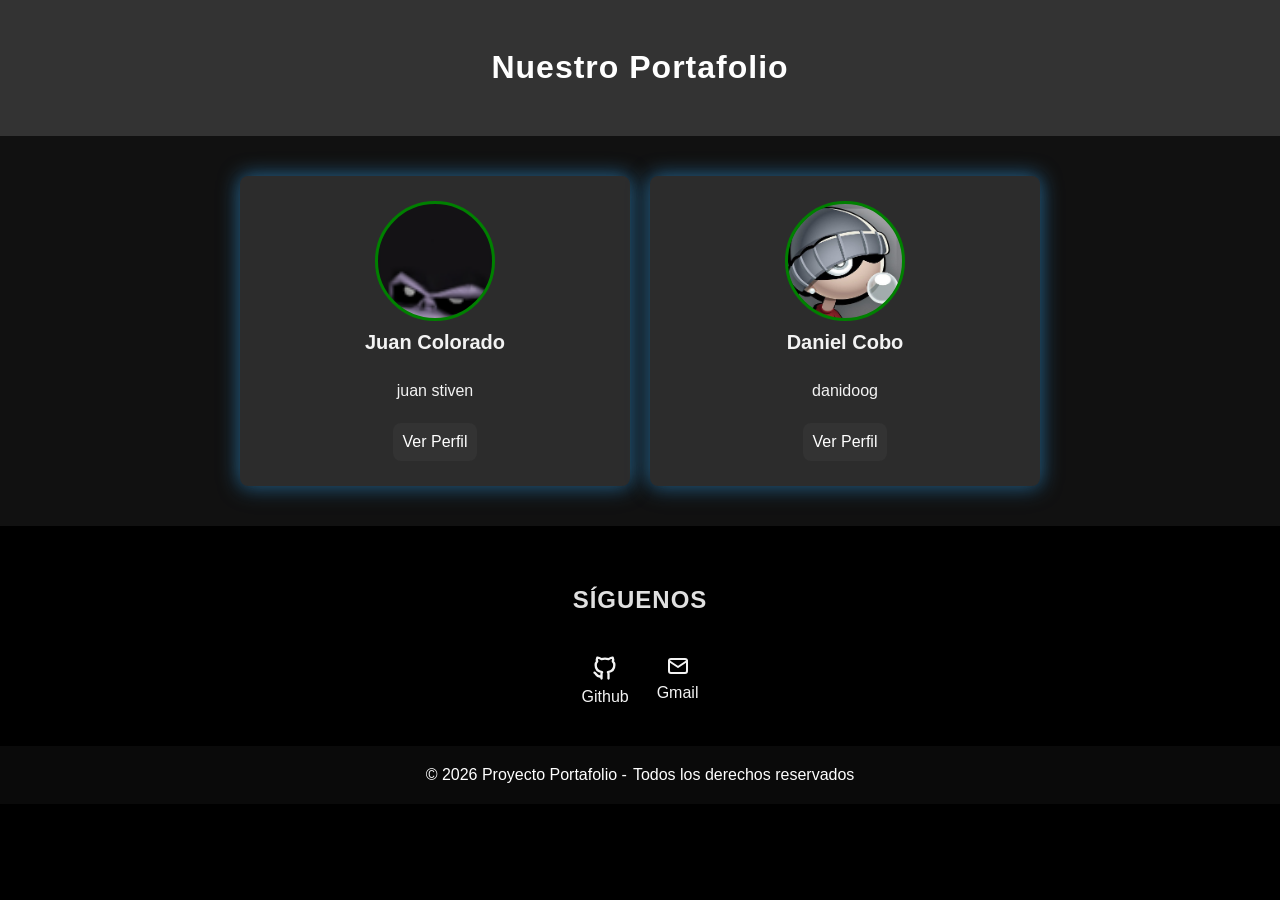
<file: index.html>
<!DOCTYPE html>
<html lang="en">
<head>
    <meta charset="UTF-8">
    <meta name="viewport" content="width=device-width, initial-scale=1.0">
    <title>Proyecto Portafolio</title>
    <link rel="stylesheet" href="css/normalize.css">
    <link rel="stylesheet" href="css/style.css">
</head>
<body>

    <header class="header">
        <h1 class="header__titulo">Nuestro Portafolio</h1>
    </header>

    <main>
        <div class="bg-presentacion">
            <section class="presentacion">
                <article class="tarjeta">
                    <div class="foto foto-juanC"></div>
                    <h2 class="tarjeta__nombre">Juan Colorado</h2>
                    <p class="tarjeta__texto">juan stiven</p>
                    <a href="html/index_colorado.html" class="boton">Ver Perfil</a>
                </article>
                <article class="tarjeta">
                    <div class="foto foto-danielC"></div>
                    <h2 class="tarjeta__nombre">Daniel Cobo</h2>
                    <p class="tarjeta__texto">danidoog</p>
                    <a href="html/index_daniel.html" class="boton">Ver Perfil</a>
                </article>
            </section>
        </div>

        <section class="siguenos">
            <h2 class="titulo-seccion">Síguenos</h2>
            <div class="redes-index">
                <a href="https://github.com" target="_blank" class="icono-link" aria-label="Github">
                    <svg xmlns="http://www.w3.org/2000/svg" width="28" height="28" viewBox="0 0 24 24" fill="none" stroke="currentColor" stroke-width="2" stroke-linecap="round" stroke-linejoin="round" class="icon icon-tabler icons-tabler-outline icon-tabler-brand-github">
                        <path stroke="none" d="M0 0h24v24H0z" fill="none" /><path d="M9 19c-4.3 1.4 -4.3 -2.5 -6 -3m12 5v-3.5c0 -1 .1 -1.4 -.5 -2c2.8 -.3 5.5 -1.4 5.5 -6a4.6 4.6 0 0 0 -1.3 -3.2a4.2 4.2 0 0 0 -.1 -3.2s-1.1 -.3 -3.5 1.3a12.3 12.3 0 0 0 -6.2 0c-2.4 -1.6 -3.5 -1.3 -3.5 -1.3a4.2 4.2 0 0 0 -.1 3.2a4.6 4.6 0 0 0 -1.3 3.2c0 4.6 2.7 5.7 5.5 6c-.6 .6 -.6 1.2 -.5 2v3.5" />
                    </svg>
                    <span>Github</span>
                </a>
                <a href="https://gmail.com" class="icono-link" aria-label="Correo">
                    <svg xmlns="http://www.w3.org/2000/svg" width="24" height="24" viewBox="0 0 24 24" fill="none" stroke="currentColor" stroke-width="2" stroke-linecap="round" stroke-linejoin="round" class="icon icon-tabler icons-tabler-outline icon-tabler-mail">
                        <path stroke="none" d="M0 0h24v24H0z" fill="none" /><path d="M3 7a2 2 0 0 1 2 -2h14a2 2 0 0 1 2 2v10a2 2 0 0 1 -2 2h-14a2 2 0 0 1 -2 -2v-10" /><path d="M3 7l9 6l9 -6" />
                    </svg>
                    <span>Gmail</span>
                </a>
            </div>
        </section>

    </main>

    <footer class="footer" id="pie-principal">
        <p class="footer__texto">© 2026 Proyecto Portafolio - <span>Todos los derechos reservados</span></p>
    </footer>

</body>
</html>
</file>
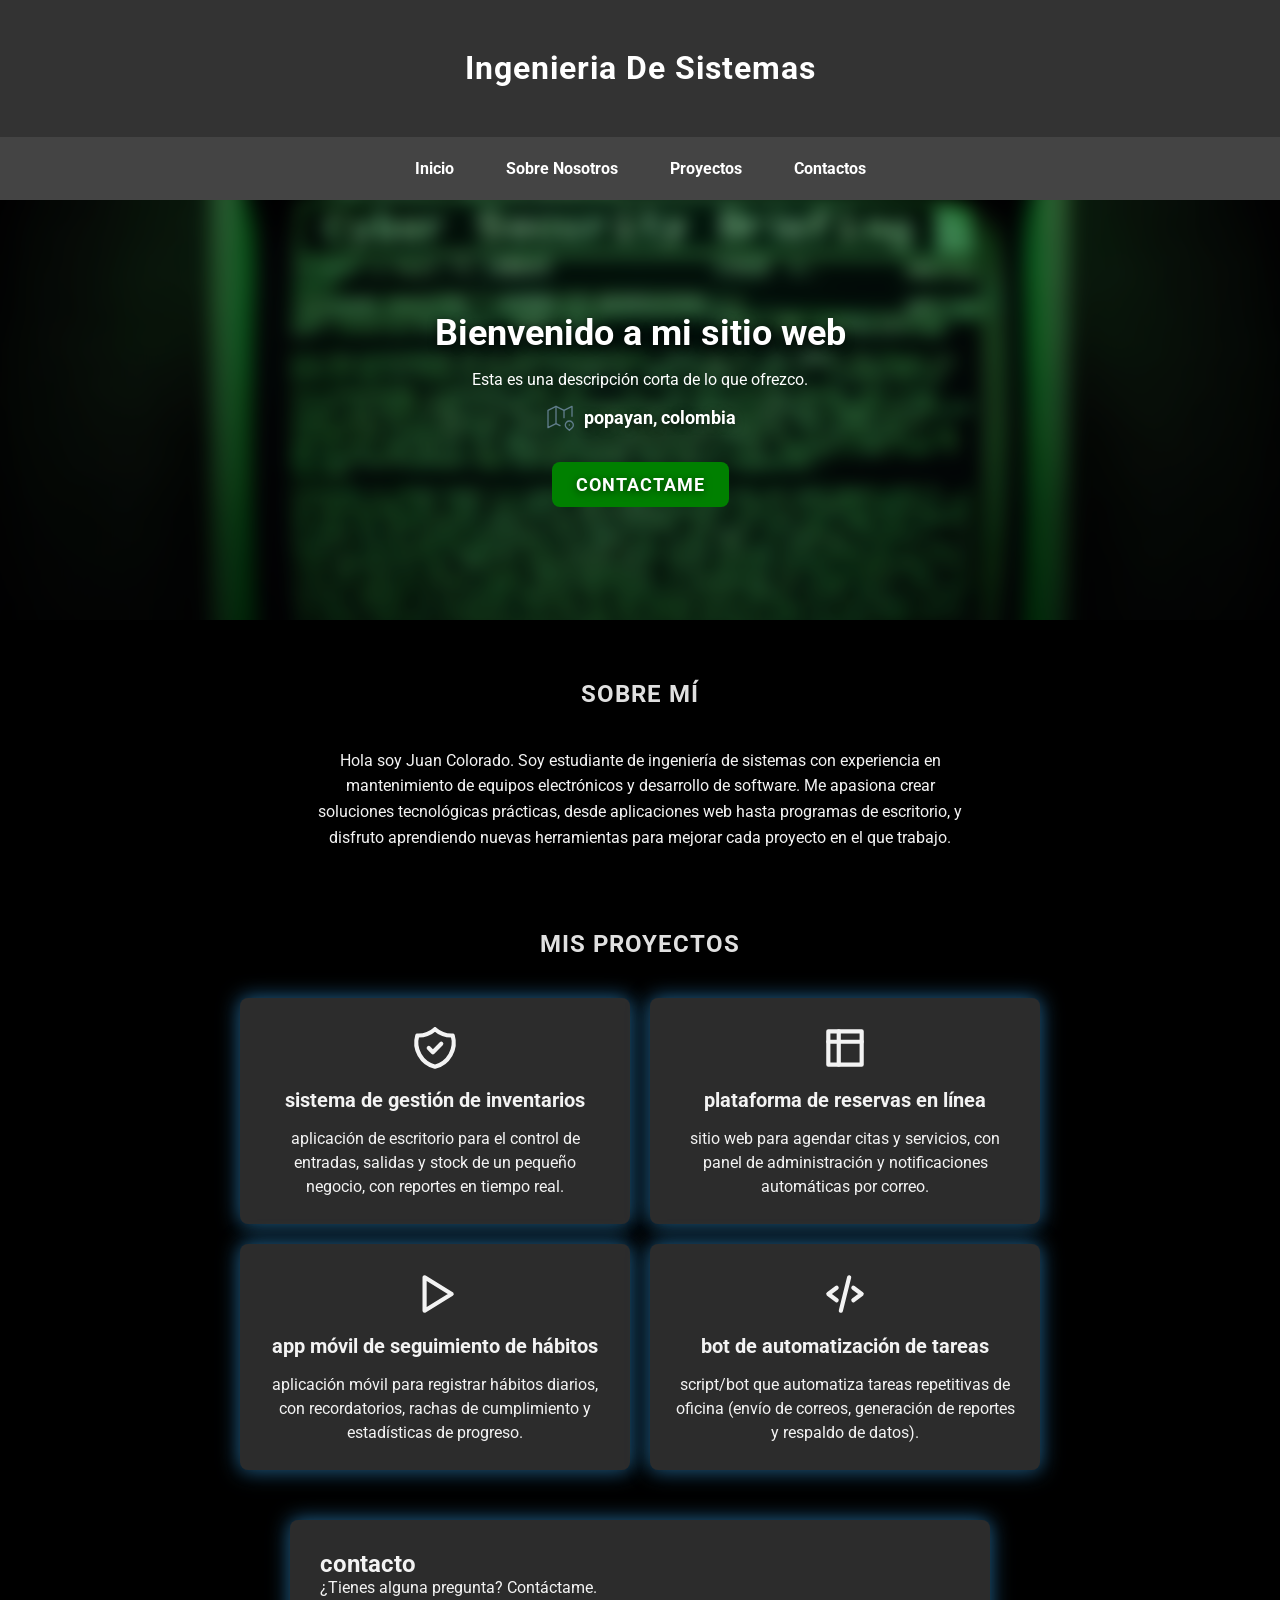
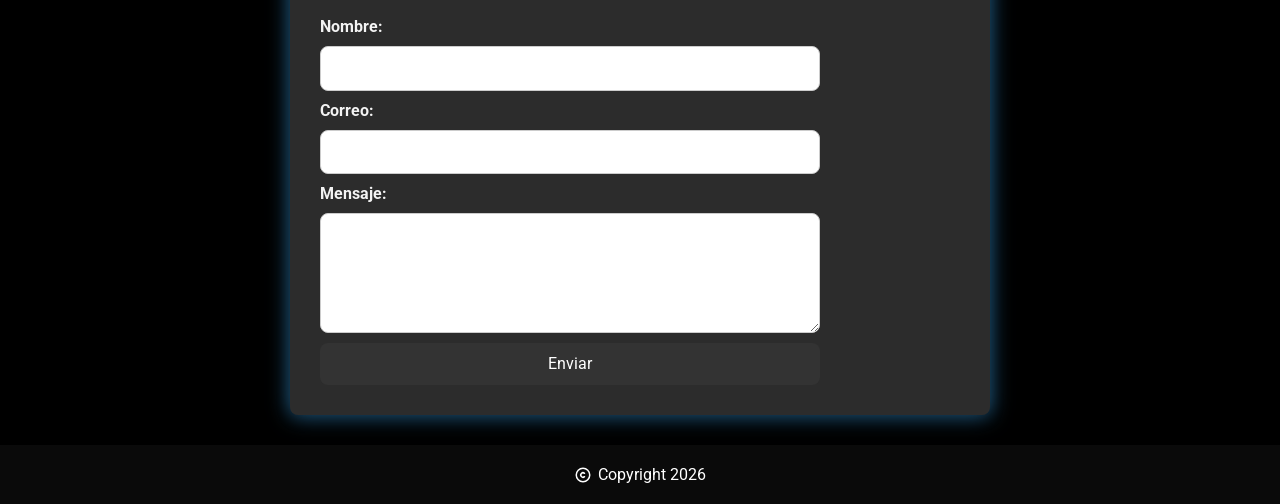
<file: html/index_colorado.html>
<!DOCTYPE html>
<html lang="es">
<head>
    <meta charset="UTF-8">
    <meta name="viewport" content="width=device-width, initial-scale=1.0">
    <title>Portafolio - Ingeniería de sistemas</title>
    <link rel="preconnect" href="https://fonts.googleapis.com">
    <link rel="preconnect" href="https://fonts.gstatic.com" crossorigin>
    <link href="https://fonts.googleapis.com/css2?family=Roboto:wght@400;700&display=swap" rel="stylesheet">
    <link rel="preload" href="../css/normalize.css" as="style">
    <link rel="stylesheet" href="../css/normalize.css">
    <link rel="preload" href="../css/style.css" as="style">
    <link rel="stylesheet" href="../css/style.css">
</head>

<body>

    <!-- Encabezado de la página -->
    <!-- id justificado: el header principal es único en la página, se usa para
         demostrar especificidad de id sobre clase (ver styles.css) -->
    <header class="header" id="header-principal">
        <h1 class="header__titulo">ingenieria de sistemas</h1>
    </header>

    <!-- Menú principal: enlaces ancla a cada sección -->
    <nav class="nav">
        <a class="nav__enlace" href="../index.html">inicio</a>
        <a class="nav__enlace" href="#sobre-mi">sobre nosotros</a>
        <a class="nav__enlace" href="#proyectos">proyectos</a>
        <a class="nav__enlace" href="#contacto">contactos</a>
    </nav>

    <main>

        <!-- Sección de portada: imagen de fondo y texto centrado -->
        <section class="hero" id="inicio">
        <div class="hero__contenido">
            <h2 class="hero__titulo">Bienvenido a mi sitio web</h2>
            <p class="hero__texto">Esta es una descripción corta de lo que ofrezco.</p>
            <p class="hero__ubicacion"><svg class="icono"
                xmlns="http://www.w3.org/2000/svg"
                width="32"
                height="32"
                viewBox="0 0 24 24"
                fill="none"
                stroke="#607d8b"
                stroke-width="1"
                stroke-linecap="round"
                stroke-linejoin="round"
                >
                <path d="M12 18.5l-3 -1.5l-6 3v-13l6 -3l6 3l6 -3v7.5" />
                <path d="M9 4v13" />
                <path d="M15 7v5.5" />
                <path d="M21.121 20.121a3 3 0 1 0 -4.242 0c.418 .419 1.125 1.045 2.121 1.879c1.051 -.89 1.759 -1.516 2.121 -1.879z" />
                <path d="M19 18v.01" />
                </svg>
                        popayan, colombia
                        </p>
            <a href="#contacto" class="hero__cta">Contactame</a>
        </div>
        </section>

        <!-- Sección Sobre mí -->
        <section class="sobre-mi" id="sobre-mi">
            <h2 class="titulo-seccion">sobre mí</h2>
            <p class="sobre-mi__texto">
                Hola soy Juan Colorado. Soy estudiante de ingeniería de sistemas con experiencia en mantenimiento de equipos
                electrónicos y desarrollo de software. Me apasiona crear soluciones tecnológicas
                prácticas, desde aplicaciones web hasta programas de escritorio, y disfruto aprendiendo
                nuevas herramientas para mejorar cada proyecto en el que trabajo.
            </p>
        </section>

 <!-- Lista de proyectos -->
 <section class="servicios" id="proyectos">
    <h2 class="titulo-seccion">Mis proyectos</h2>

    <!-- Nuevo contenedor SOLO para las tarjetas -->
    <div class="servicios__grid">

        <article class="tarjeta">
            <div class="tarjeta__cabecera">
                <svg xmlns="http://www.w3.org/2000/svg"
                    width="50"
                    height="50"
                    viewBox="0 0 24 24"
                    fill="none"
                    stroke="currentColor"
                    stroke-width="2"
                    stroke-linecap="round"
                    stroke-linejoin="round"
                    class="icono">
                    <path stroke="none" d="M0 0h24v24H0z" fill="none" />
                    <path d="M9 12l2 2l4 -4" />
                    <path d="M12 3a12 12 0 0 0 8.5 3a12 12 0 0 1 -8.5 15a12 12 0 0 1 -8.5 -15a12 12 0 0 0 8.5 -3" />
                </svg>
                <span class="tarjeta__nombre">sistema de gestión de inventarios</span>
            </div>
            <p class="tarjeta__texto">
                aplicación de escritorio para el control de entradas, salidas y stock de un pequeño negocio, con reportes en tiempo real.
            </p>
        </article>

        <article class="tarjeta">
            <div class="tarjeta__cabecera">
                <svg xmlns="http://www.w3.org/2000/svg"
                width="50"
                height="50"
                    viewBox="0 0 24 24"
                    fill="none"
                    stroke="currentColor"
                    stroke-width="2"
                    stroke-linecap="round"
                    stroke-linejoin="round"
                    class="icono">
                    <path stroke="none" d="M0 0h24v24H0z" fill="none" />
                    <path d="M4 4h16v16h-16z" />
                    <path d="M4 9h16" />
                    <path d="M9 4v16" />
                </svg>
                <span class="tarjeta__nombre">plataforma de reservas en línea</span>
            </div>
            <p class="tarjeta__texto">
                sitio web para agendar citas y servicios, con panel de administración y notificaciones automáticas por correo.
            </p>
        </article>

        <article class="tarjeta">
            <div class="tarjeta__cabecera">
                <svg xmlns="http://www.w3.org/2000/svg"
                width="50"
                height="50"
                    viewBox="0 0 24 24"
                    fill="none"
                    stroke="currentColor"
                    stroke-width="2"
                    stroke-linecap="round"
                    stroke-linejoin="round"
                    class="icono">
                    <path stroke="none" d="M0 0h24v24H0z" fill="none" />
                    <path d="M7 4v16l13 -8z" />
                </svg>
                <span class="tarjeta__nombre">app móvil de seguimiento de hábitos</span>
            </div>
            <p class="tarjeta__texto">
                aplicación móvil para registrar hábitos diarios, con recordatorios, rachas de cumplimiento y estadísticas de progreso.
            </p>
        </article>

        <article class="tarjeta">
            <div class="tarjeta__cabecera">
                <svg xmlns="http://www.w3.org/2000/svg"
                width="50"
                height="50"
                    viewBox="0 0 24 24"
                    fill="none"
                    stroke="currentColor"
                    stroke-width="2"
                    stroke-linecap="round"
                    stroke-linejoin="round"
                    class="icono">
                    <path stroke="none" d="M0 0h24v24H0z" fill="none" />
                    <path d="M8 9l-4 3l4 3" />
                    <path d="M16 9l4 3l-4 3" />
                    <path d="M14 4l-4 16" />
                </svg>
                <span class="tarjeta__nombre">bot de automatización de tareas</span>
            </div>
            <p class="tarjeta__texto">
                script/bot que automatiza tareas repetitivas de oficina (envío de correos, generación de reportes y respaldo de datos).
            </p>
        </article>

    </div>
</section>

            <!-- Formulario de contacto -->
            <section class="contacto" id="contacto">
                <h2 class="contacto__titulo">contacto</h2>
                <p class="contacto__texto">¿Tienes alguna pregunta? Contáctame.</p>

                <form class="formulario">
                    <label class="formulario__etiqueta" for="nombre">Nombre:</label>
                    <input class="formulario__campo" type="text" id="nombre" name="nombre">

                    <label class="formulario__etiqueta" for="email">Correo:</label>
                    <input class="formulario__campo" type="email" id="email" name="email">

                    <label class="formulario__etiqueta" for="mensaje">Mensaje:</label>
                    <textarea class="formulario__campo formulario__campo--mensaje" id="mensaje" name="mensaje"></textarea>

                    <button class="boton formulario__boton" type="submit">Enviar</button>
                </form>
            </section>

    </main>

    <!-- Pie de página -->
    <!-- id justificado: el footer es único en la página; se usa para demostrar
         que un selector de id gana en especificidad sobre uno de clase (ver styles.css) -->
    <footer class="footer" id="pie-principal">
        <p class="footer__texto">
            <svg xmlns="http://www.w3.org/2000/svg"
                width="18"
                height="18"
                viewBox="0 0 24 24"
                fill="none"
                stroke="currentColor"
                stroke-width="2"
                stroke-linecap="round"
                stroke-linejoin="round"
                class="icono">
                <path stroke="none" d="M0 0h24v24H0z" fill="none"/>
                <path d="M3 12a9 9 0 1 0 18 0a9 9 0 0 0 -18 0"/>
                <path d="M14 9.75a3.016 3.016 0 0 0 -4.163 .173a2.993 2.993 0 0 0 0 4.154a3.016 3.016 0 0 0 4.163 .173"/>
            </svg>
            Copyright 2026
        </p>
    </footer>

</body>
</html>
</file>
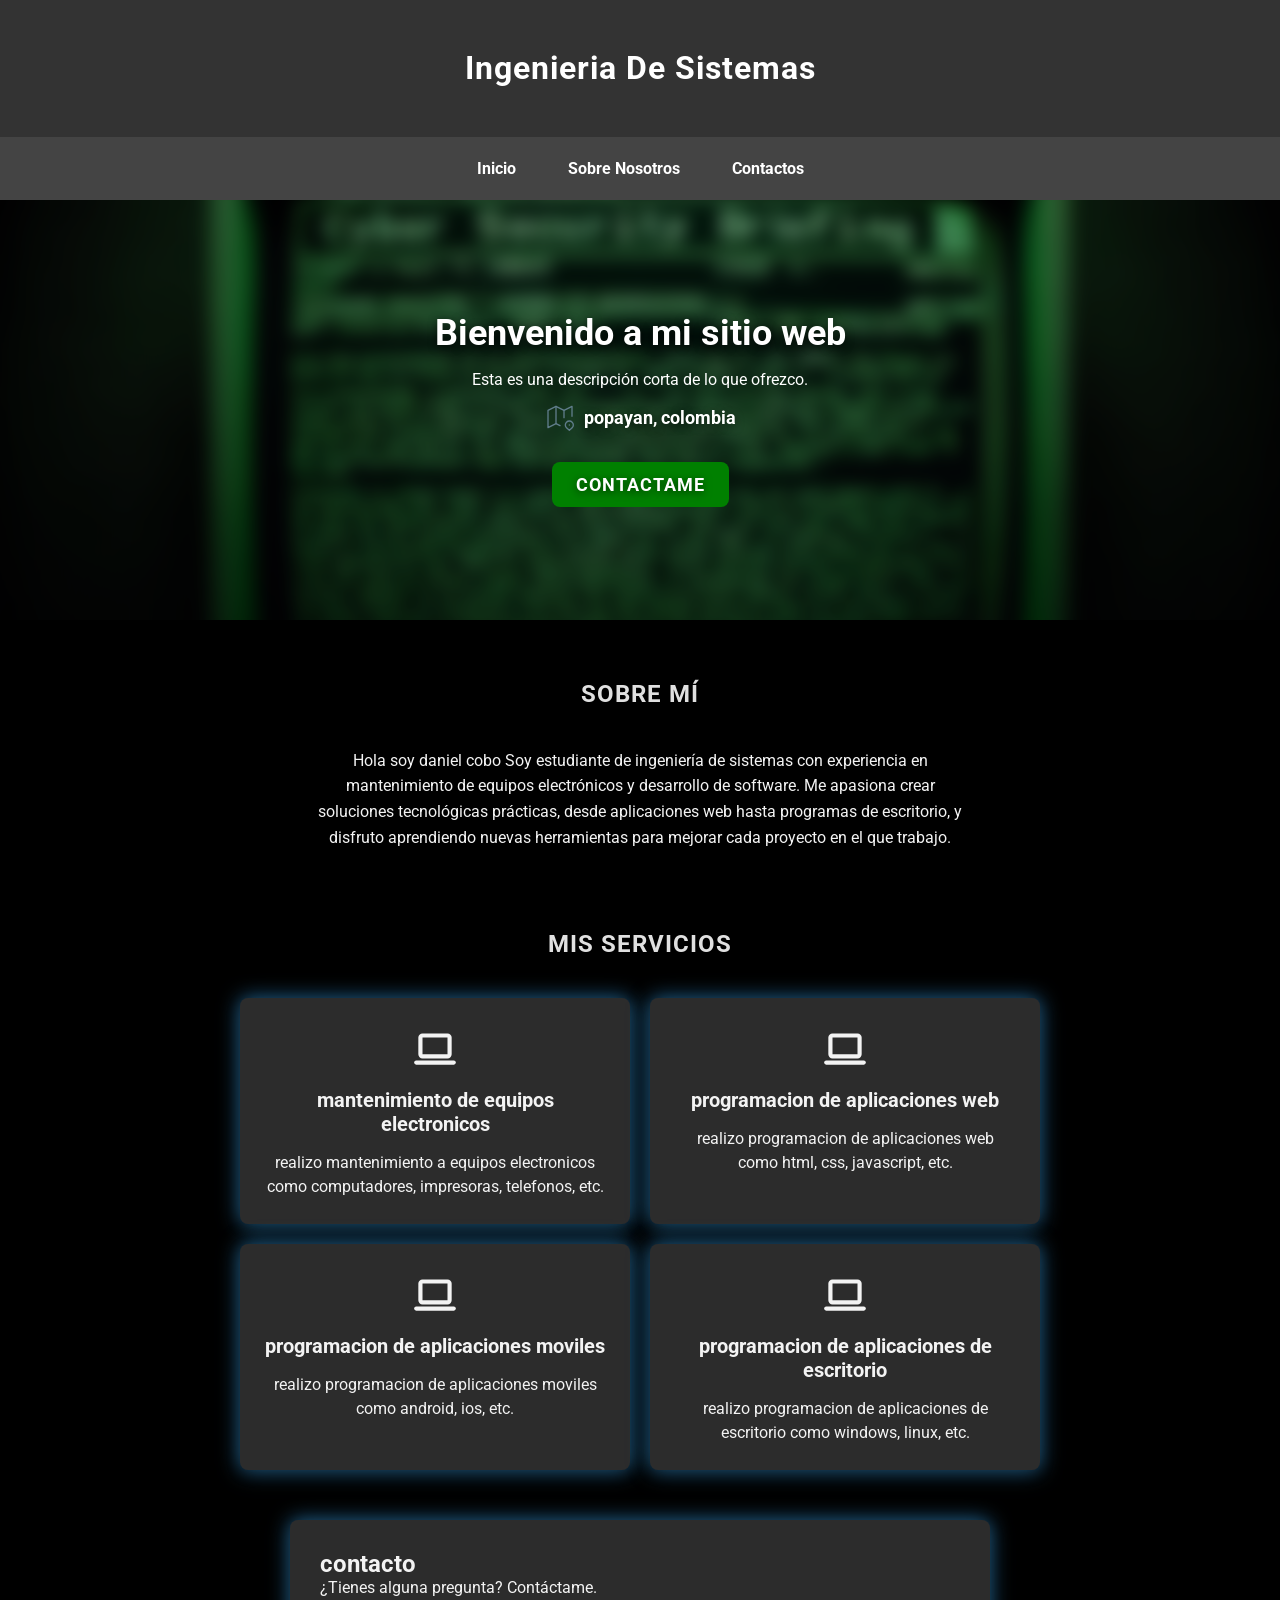
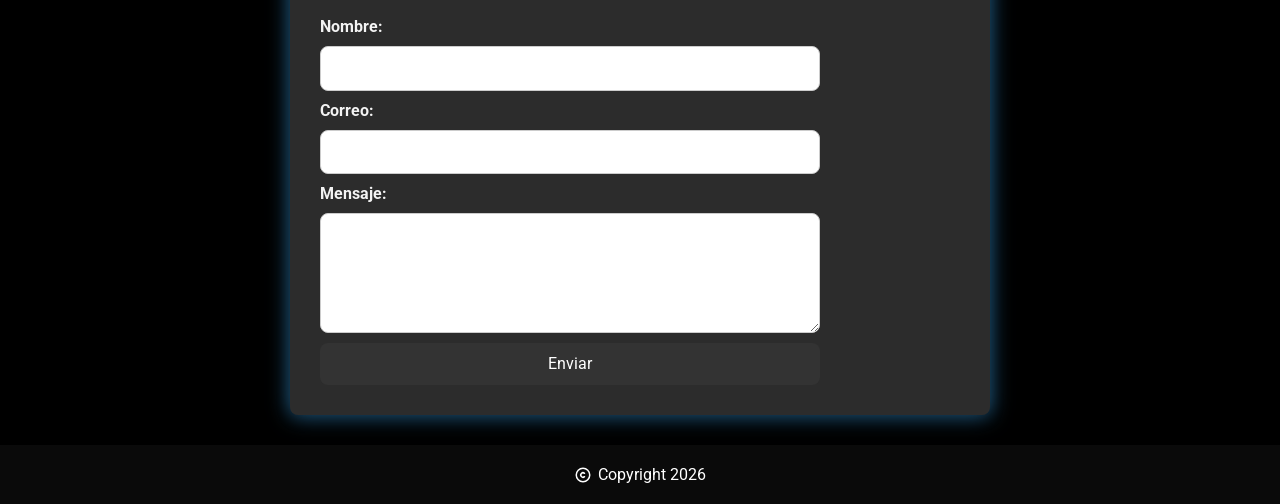
<file: html/index_daniel.html>
<!DOCTYPE html>
<html lang="es">
<head>
    <meta charset="UTF-8">
    <meta name="viewport" content="width=device-width, initial-scale=1.0">
    <title>Portafolio - Ingeniería de sistemas</title>
    <link rel="preconnect" href="https://fonts.googleapis.com">
    <link rel="preconnect" href="https://fonts.gstatic.com" crossorigin>
    <link href="https://fonts.googleapis.com/css2?family=Roboto:wght@400;700&display=swap" rel="stylesheet">
    <link rel="preload" href="../css/normalize.css" as="style">
    <link rel="stylesheet" href="../css/normalize.css">
    <link rel="preload" href="../css/style.css" as="style">
    <link rel="stylesheet" href="../css/style.css">
</head>

<body>

    <!-- Encabezado de la página -->
    <!-- id justificado: el header principal es único en la página, se usa para
         demostrar especificidad de id sobre clase (ver styles.css) -->
    <header class="header" id="header-principal">
        <h1 class="header__titulo">ingenieria de sistemas</h1>
    </header>

    <!-- Menú principal: enlaces ancla a cada sección -->
    <nav class="nav">
        <a class="nav__enlace" href="../index.html">inicio</a>
        <a class="nav__enlace" href="#sobre-mi">sobre nosotros</a>
        <a class="nav__enlace" href="#contacto">contactos</a>
    </nav>

    <main>

        <!-- Sección de portada: imagen de fondo y texto centrado -->
        <section class="hero" id="inicio">
        <div class="hero__contenido">
            <h2 class="hero__titulo">Bienvenido a mi sitio web</h2>
            <p class="hero__texto">Esta es una descripción corta de lo que ofrezco.</p>
            <p class="hero__ubicacion"><svg class="icono"
                xmlns="http://www.w3.org/2000/svg"
                width="32"
                height="32"
                viewBox="0 0 24 24"
                fill="none"
                stroke="#607d8b"
                stroke-width="1"
                stroke-linecap="round"
                stroke-linejoin="round"
                >
                <path d="M12 18.5l-3 -1.5l-6 3v-13l6 -3l6 3l6 -3v7.5" />
                <path d="M9 4v13" />
                <path d="M15 7v5.5" />
                <path d="M21.121 20.121a3 3 0 1 0 -4.242 0c.418 .419 1.125 1.045 2.121 1.879c1.051 -.89 1.759 -1.516 2.121 -1.879z" />
                <path d="M19 18v.01" />
                </svg>
                        popayan, colombia
                        </p>
            <a href="#contacto" class="hero__cta">Contactame</a>
        </div>
        </section>

        <!-- Sección Sobre mí -->
        <section class="sobre-mi" id="sobre-mi">
            <h2 class="titulo-seccion">sobre mí</h2>
            <p class="sobre-mi__texto">
                Hola soy daniel cobo Soy estudiante de ingeniería de sistemas con experiencia en mantenimiento de equipos
                electrónicos y desarrollo de software. Me apasiona crear soluciones tecnológicas
                prácticas, desde aplicaciones web hasta programas de escritorio, y disfruto aprendiendo
                nuevas herramientas para mejorar cada proyecto en el que trabajo.
            </p>
        </section>

 <!-- Lista de servicios -->
 <section class="servicios" id="servicios">
    <h2 class="titulo-seccion">Mis servicios</h2>

    <!-- Nuevo contenedor SOLO para las tarjetas -->
    <div class="servicios__grid">
        
        <article class="tarjeta">
            <div class="tarjeta__cabecera">
                <svg xmlns="http://www.w3.org/2000/svg"
                    width="50"
                    height="50"
                    viewBox="0 0 24 24"
                    fill="none"
                    stroke="currentColor"
                    stroke-width="2"
                    stroke-linecap="round"
                    stroke-linejoin="round"
                    class="icono">
                    <path stroke="none" d="M0 0h24v24H0z" fill="none" />
                    <path d="M3 19l18 0" />
                    <path d="M5 7a1 1 0 0 1 1 -1h12a1 1 0 0 1 1 1v8a1 1 0 0 1 -1 1h-12a1 1 0 0 1 -1 -1l0 -8" />
                </svg>
                <span class="tarjeta__nombre">mantenimiento de equipos electronicos</span>
            </div>
            <p class="tarjeta__texto">
                realizo mantenimiento a equipos electronicos como computadores, impresoras, telefonos, etc.
            </p>
        </article>
        
        <article class="tarjeta">
            <div class="tarjeta__cabecera">
                <svg xmlns="http://www.w3.org/2000/svg"
                width="50"
                height="50"
                    viewBox="0 0 24 24"
                    fill="none"
                    stroke="currentColor"
                    stroke-width="2"
                    stroke-linecap="round"
                    stroke-linejoin="round"
                    class="icono">
                    <path stroke="none" d="M0 0h24v24H0z" fill="none" />
                    <path d="M3 19l18 0" />
                    <path d="M5 7a1 1 0 0 1 1 -1h12a1 1 0 0 1 1 1v8a1 1 0 0 1 -1 1h-12a1 1 0 0 1 -1 -1l0 -8" />
                </svg>
                <span class="tarjeta__nombre">programacion de aplicaciones web</span>
            </div>
            <p class="tarjeta__texto">
                realizo programacion de aplicaciones web como html, css, javascript, etc.
            </p>
        </article>
        
        <article class="tarjeta">
            <div class="tarjeta__cabecera">
                <svg xmlns="http://www.w3.org/2000/svg"
                width="50"
                height="50"
                    viewBox="0 0 24 24"
                    fill="none"
                    stroke="currentColor"
                    stroke-width="2"
                    stroke-linecap="round"
                    stroke-linejoin="round"
                    class="icono">
                    <path stroke="none" d="M0 0h24v24H0z" fill="none" />
                    <path d="M3 19l18 0" />
                    <path d="M5 7a1 1 0 0 1 1 -1h12a1 1 0 0 1 1 1v8a1 1 0 0 1 -1 1h-12a1 1 0 0 1 -1 -1l0 -8" />
                </svg>
                <span class="tarjeta__nombre">programacion de aplicaciones moviles</span>
            </div>
            <p class="tarjeta__texto">
                realizo programacion de aplicaciones moviles como android, ios, etc.
            </p>
        </article>
        
        <article class="tarjeta">
            <div class="tarjeta__cabecera">
                <svg xmlns="http://www.w3.org/2000/svg"
                width="50"
                height="50"
                    viewBox="0 0 24 24"
                    fill="none"
                    stroke="currentColor"
                    stroke-width="2"
                    stroke-linecap="round"
                    stroke-linejoin="round"
                    class="icono">
                    <path stroke="none" d="M0 0h24v24H0z" fill="none" />
                    <path d="M3 19l18 0" />
                    <path d="M5 7a1 1 0 0 1 1 -1h12a1 1 0 0 1 1 1v8a1 1 0 0 1 -1 1h-12a1 1 0 0 1 -1 -1l0 -8" />
                </svg>
                <span class="tarjeta__nombre">programacion de aplicaciones de escritorio</span>
            </div>
            <p class="tarjeta__texto">
                realizo programacion de aplicaciones de escritorio como windows, linux, etc.
            </p>
        </article>

    </div>
</section>

            <!-- Formulario de contacto -->
            <section class="contacto" id="contacto">
                <h2 class="contacto__titulo">contacto</h2>
                <p class="contacto__texto">¿Tienes alguna pregunta? Contáctame.</p>

                <form class="formulario">
                    <label class="formulario__etiqueta" for="nombre">Nombre:</label>
                    <input class="formulario__campo" type="text" id="nombre" name="nombre">

                    <label class="formulario__etiqueta" for="email">Correo:</label>
                    <input class="formulario__campo" type="email" id="email" name="email">

                    <label class="formulario__etiqueta" for="mensaje">Mensaje:</label>
                    <textarea class="formulario__campo formulario__campo--mensaje" id="mensaje" name="mensaje"></textarea>

                    <button class="boton formulario__boton" type="submit">Enviar</button>
                </form>
            </section>

    </main>

    <!-- Pie de página -->
    <!-- id justificado: el footer es único en la página; se usa para demostrar
         que un selector de id gana en especificidad sobre uno de clase (ver styles.css) -->
    <footer class="footer" id="pie-principal">
        <p class="footer__texto">
            <svg xmlns="http://www.w3.org/2000/svg"
                width="18"
                height="18"
                viewBox="0 0 24 24"
                fill="none"
                stroke="currentColor"
                stroke-width="2"
                stroke-linecap="round"
                stroke-linejoin="round"
                class="icono">
                <path stroke="none" d="M0 0h24v24H0z" fill="none"/>
                <path d="M3 12a9 9 0 1 0 18 0a9 9 0 0 0 -18 0"/>
                <path d="M14 9.75a3.016 3.016 0 0 0 -4.163 .173a2.993 2.993 0 0 0 0 4.154a3.016 3.016 0 0 0 4.163 .173"/>
            </svg>
            Copyright 2026
        </p>
    </footer>

</body>
</html>
</file>
<file: css/style.css>
/* ==========================================================================
   VARIABLES GLOBALES (:root)
   Se centralizan colores, tipografía, radios y transiciones reutilizadas
   en todo el sitio mediante var(). Cambiar un valor aquí actualiza toda
   la página.
   ========================================================================== */
   :root {
    --color-fondo: #000;
    --color-superficie: #2c2c2c;
    --color-texto-claro: #f3f3f3;
    --color-acento: #008000;
    --color-acento-hover: rgb(0, 168, 76);
    --fuente-principal: "Roboto", Arial, Helvetica, sans-serif;
    --radio-borde: 8px;
    --transicion-base: 0.3s ease;
}

/* ==========================================================================
   RESET BÁSICO
   box-sizing: border-box en todos los elementos para que padding y border
   no aumenten el ancho/alto definido. Se limpian márgenes por defecto del
   navegador para partir de una base predecible (normalize.css ya normaliza
   diferencias entre navegadores; este bloque añade nuestras propias reglas).
   ========================================================================== */
*,
*::before,
*::after {
    box-sizing: border-box;
    margin: 0;
    padding: 0;
}

/* ==========================================================================
   PÁGINA COMPLETA
   ========================================================================== */
body {
    font-family: var(--fuente-principal);
    background-color: var(--color-fondo);
}

/* ==========================================================================
   HEADER
   ========================================================================== */
.header {
    background-color: #333;
    color: #fff;
    padding: 28px 20px;
    text-align: center;
    box-shadow: 0 4px 15px rgba(0, 0, 0, 0.15);
}

.header__titulo {
    font-size: 32px;
    letter-spacing: 1px;
    text-transform: capitalize;
}

/* ==========================================================================
   NAVEGACIÓN (Flexbox grupo 1: enlaces del menú en fila/columna)
   ========================================================================== */
.nav {
    display: flex;
    justify-content: center;
    gap: 28px;
    background-color: #444;
    padding: 14px 20px;
}

.nav__enlace {
    color: #fff;
    text-decoration: none;
    font-weight: bold;
    text-transform: capitalize;
    padding: 8px 12px;
    border-radius: var(--radio-borde);
    transition: background-color var(--transicion-base), color var(--transicion-base);
}

.nav__enlace:hover {
    background-color: #555;
    color: var(--color-acento-hover);
}

/* ==========================================================================
   BOTONES GENERALES
   ========================================================================== */
.boton {
    background-color: #333;
    color: #fff;
    padding: 10px;
    text-align: center;
    border-radius: var(--radio-borde);
    border: none;
    cursor: pointer;
    transition: background-color var(--transicion-base);
}

.boton:hover {
    background-color: #555;
}

.boton:active {
    background-color: #777;
}

.boton:focus {
    background-color: #999;
}

.boton:disabled {
    background-color: #bbb;
}

.boton--claro {
    background-color: #fff;
    color: #333;
}

.boton--claro:hover {
    background-color: #eee;
}

/* ==========================================================================
   FOOTER
   id justificado: #pie-principal es único en la página. La regla con id
   tiene mayor especificidad que la de clase (.footer) y por eso puede
   sobrescribir el color de fondo sin necesitar !important. Esto demuestra
   el concepto de especificidad id vs. clase visto en clase.
   ========================================================================== */
.footer {
    display: flex;
    justify-content: center;
    align-items: center;
    background-color: #000;
    color: #fff;
    padding: 20px;
}

#pie-principal {
    background-color: #0a0a0a; /* gana sobre .footer por mayor especificidad del id */
}

.footer__texto {
    display: flex;
    align-items: center;
    gap: 6px;
}

/* ==========================================================================
   PRESENTACIÓN (index.html)
   Reutiliza .tarjeta y .boton ya definidos más abajo; aquí solo se agrega
   el contenedor, el grid y las fotos de perfil.
   ========================================================================== */
.bg-presentacion {
    background-color: #111;
    padding: 40px 20px;
}

.presentacion {
    display: flex;
    flex-wrap: wrap;
    justify-content: center;
    gap: 20px;
    max-width: 800px;
    margin: 0 auto;
}

.presentacion .tarjeta {
    flex: 0 0 calc(50% - 10px);
    max-width: calc(50% - 10px);
    display: flex;
    flex-direction: column;
    align-items: center;
    gap: 10px;
}

.presentacion .tarjeta .boton {
    margin-top: 10px;
    text-decoration: none;
    display: inline-block;
}

.foto {
    width: 120px;
    height: 120px;
    border-radius: 50%;
    background-color: var(--color-superficie);
    background-size: cover;
    background-position: center;
    border: 3px solid var(--color-acento);
}

/* Reemplaza estas rutas por las fotos reales de cada integrante */
.foto-juanC {
    background-image: url('../img/juanC.png');
}

.foto-danielC {
    background-image: url('../img/danielC.jpg');
}

/* ==========================================================================
   SÍGUENOS (redes sociales del index)
   ========================================================================== */
.siguenos {
    padding: 40px 20px;
    text-align: center;
}

.redes-index {
    display: flex;
    justify-content: center;
    gap: 28px;
    flex-wrap: wrap;
}

.icono-link {
    display: flex;
    flex-direction: column;
    align-items: center;
    gap: 6px;
    color: var(--color-texto-claro);
    text-decoration: none;
    transition: color var(--transicion-base);
}

.icono-link:hover {
    color: var(--color-acento-hover);
}

.icono-link svg {
    transition: transform var(--transicion-base);
}

.icono-link:hover svg {
    transform: translateY(-3px);
}

/* ==========================================================================
   HERO / PORTADA
   id justificado: #inicio es la única sección de portada de la página.
   ========================================================================== */
.hero {
    position: relative;
    overflow: hidden;
    min-height: 420px;
    display: flex;
    flex-direction: column;
    justify-content: center;
    align-items: center;
    text-align: center;
    color: #fff;
    padding: 80px 20px;

    background-image: url('../img/img1.jpeg');
    background-size: cover;
    background-position: center;
    background-repeat: no-repeat;
}

/* Capa borrosa detrás del contenido, usando la misma imagen de fondo */
.hero::before {
    content: "";
    position: absolute;
    inset: 0;
    background-image: url('../img/img1.jpeg');
    background-size: cover;
    background-position: center;
    filter: blur(8px);
    transform: scale(1.1);
    z-index: 0;
}

/* Capa oscura sobre la foto para que el texto blanco se lea mejor */
.hero::after {
    content: "";
    position: absolute;
    inset: 0;
    background-color: rgba(0, 0, 0, 0.45);
    z-index: 1;
}

/* El contenido queda por encima de los pseudo-elementos ::before y ::after */
.hero__contenido {
    position: relative;
    z-index: 2;
}

.hero__titulo {
    margin: 0 0 16px;
    font-size: 36px;
    text-shadow: 0 2px 8px rgba(0, 0, 0, 0.6);
}

.hero__texto {
    margin-bottom: 12px;
}

.hero__ubicacion {
    display: flex;
    align-items: center;
    justify-content: center;
    gap: 8px;
    margin: 0 0 24px;
    font-size: 18px;
    color: #fff;
    font-weight: bold;
    text-shadow: 0 2px 8px rgba(0, 0, 0, 0.6);
}

.hero__cta {
    margin-top: 5px;
    font-size: 18px;
    text-shadow: 0 2px 8px rgba(0, 0, 0, 0.6);
    text-decoration: none;
    padding: 12px 24px;
    border-radius: var(--radio-borde);
    background-color: var(--color-acento);
    color: #fff;
    transition: background-color var(--transicion-base);
    display: inline-block;
    text-align: center;
    font-weight: bold;
    text-transform: uppercase;
    letter-spacing: 1px;
}

.hero__cta:hover {
    background-color: var(--color-acento-hover);
}

/* ==========================================================================
   SOBRE MÍ
   ========================================================================== */
.sobre-mi {
    max-width: 700px;
    margin: 0 auto;
    padding: 40px 20px;
    text-align: center;
}

.sobre-mi__texto {
    color: var(--color-texto-claro);
    line-height: 1.6;
    font-size: 16px;
}

/* ==========================================================================
   TÍTULOS DE SECCIÓN
   ========================================================================== */
.titulo-seccion {
    color: #e0e0e0;
    font-size: 24px;
    font-weight: bold;
    text-align: center;
    text-transform: uppercase;
    letter-spacing: 1px;
    text-shadow: 0 2px 8px rgba(0, 0, 0, 0.6);
    margin-bottom: 20px;
    margin-top: 20px;
}

/* La sección principal ahora solo da espacio y centra el título */
.servicios {
    padding: 20px;
    text-align: center; 
}

/* El margen para separar el título de las tarjetas */
.titulo-seccion {
    margin-bottom: 40px;
}

/* Flexbox ahora solo controla las tarjetas */
.servicios__grid {
    display: flex;
    flex-wrap: wrap;
    justify-content: center;
    gap: 20px;
    max-width: 800px; /* Nuevo: Evita que se estiren demasiado en PC */
    margin: 0 auto; /* Nuevo: Centra la cuadrícula */
}

/* ESTE BLOQUE SE QUEDA IGUAL (Mantiene tus colores y sombras) */
.tarjeta,
.contacto {
    background-color: var(--color-superficie);
    color: var(--color-texto-claro);
    border-radius: var(--radio-borde);
    padding: 25px;
    box-shadow: 0 4px 15px rgba(0, 0, 0, 0.15);
    filter: drop-shadow(0px 0px 10px rgba(52, 152, 219, 0.7));
    transition: filter var(--transicion-base);
}

/* ESTE BLOQUE SE QUEDA IGUAL (Efecto hover) */
.tarjeta:hover,
.contacto:hover {
    filter: drop-shadow(0px 0px 15px rgba(31, 228, 87, 0.9));
}

/* AQUÍ CAMBIAN LOS TAMAÑOS PARA EL 2X2 */
.tarjeta {
    flex: 0 0 calc(50% - 10px); 
    max-width: calc(50% - 10px);
    text-align: center; /* Nuevo: Centra el texto */
}

/* AQUÍ CAMBIA A COLUMNA PARA CENTRAR ICONO Y TÍTULO */
.tarjeta__cabecera {
    display: flex;
    flex-direction: column; /* Nuevo: Apila en vertical */
    align-items: center;
    gap: 15px;
}

.tarjeta__nombre {
    font-weight: bold;
    font-size: 20px;
    text-align: center; /* Nuevo: Centra títulos largos */
}

/* ESTE BLOQUE SE QUEDA IGUAL */
.tarjeta__texto {
    margin-top: 15px;
    line-height: 1.5;
}

/* ==========================================================================
   CONTACTO
   ========================================================================== */
.contacto {
    width: calc(100% - 30px);
    max-width: 700px;
    margin: 30px auto;
    padding: 30px;
    text-align: left;
}

.formulario {
    display: flex;
    flex-direction: column;
    gap: 10px;
    max-width: 500px;
    margin: 20px 0 0;
}

.formulario__etiqueta {
    text-align: left;
    font-weight: bold;
}

.formulario__campo {
    padding: 12px;
    border: 1px solid #ccc;
    border-radius: var(--radio-borde);
    font-size: 16px;
}

.formulario__campo--mensaje {
    height: 120px;
    resize: vertical;
}

.formulario__boton {
    padding: 12px;
    border-radius: var(--radio-borde);
    font-size: 16px;
}

/* ==========================================================================
   MEDIA QUERIES (responsive)
   ========================================================================== */

/* 1) Tablets y móviles grandes: el menú se apila y el formulario ocupa
      todo el ancho de la tarjeta de contacto */
@media (max-width: 768px) {
    .nav {
        flex-direction: column;
        gap: 14px;
        align-items: center;
    }

    .formulario {
        max-width: 100%;
    }

    .servicios {
        flex-direction: column;
        align-items: center;
    }

    .tarjeta {
        flex: 1 1 100%; 
        max-width: 100%;
    }
}

/* 2) A partir de 480px el botón puede recuperar un ancho automático en
      lugar de ocupar todo el contenedor */
@media (min-width: 480px) {
    .boton {
        width: auto;
    }
}

/* 3) Móviles pequeños: se reduce el tamaño de fuente de los títulos y
      textos principales para que no se corten en pantallas angostas */
@media (max-width: 480px) {
    .hero__titulo {
        font-size: 28px;
    }

    .hero__texto {
        font-size: 15px;
    }

    .hero__ubicacion {
        font-size: 16px;
    }

    .titulo-seccion {
        font-size: 20px;
    }
}
</file>
